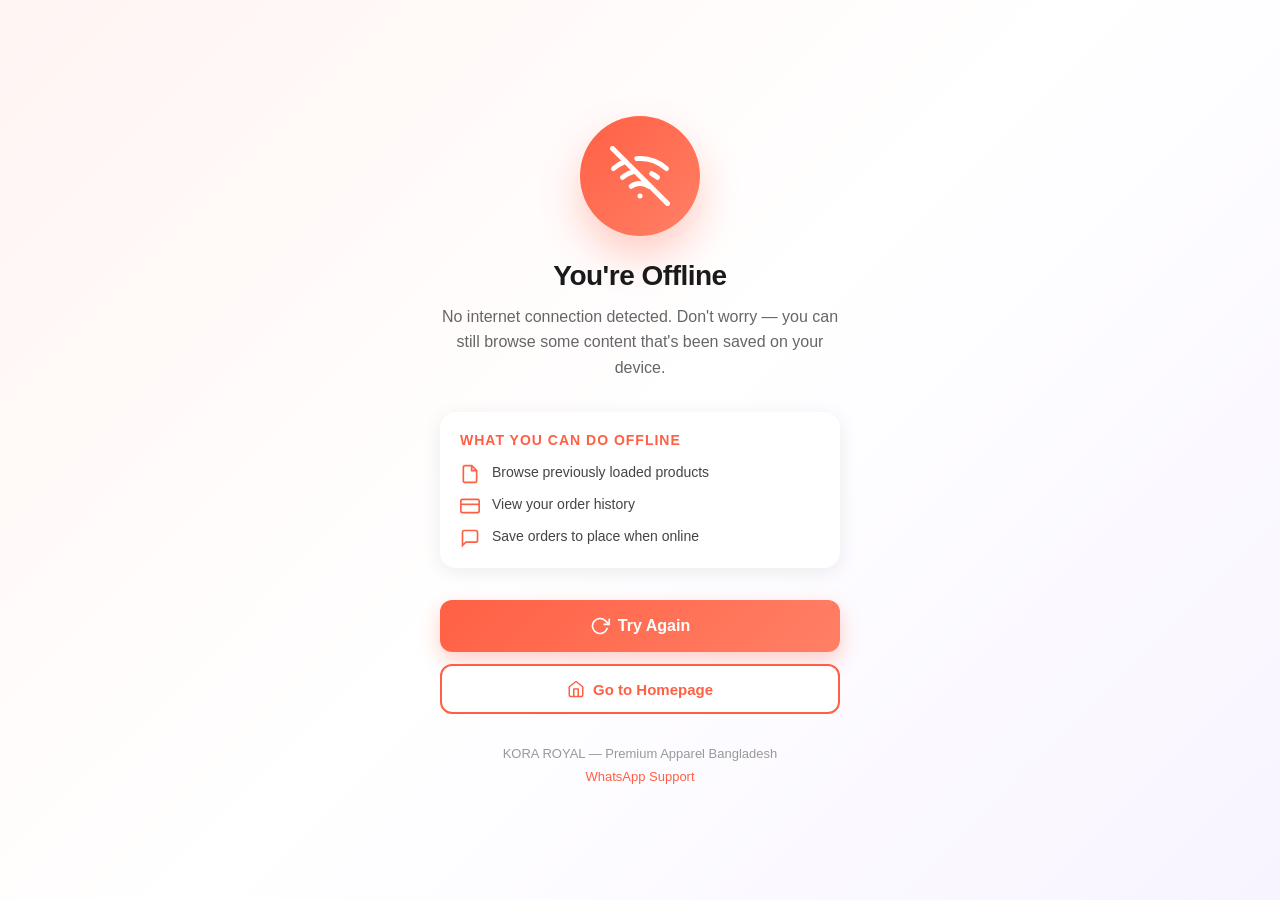
<file: offline.html>
<!DOCTYPE html>
<html lang="en" data-theme="light" data-lang="en">
<head>
  <meta charset="UTF-8" />
  <meta name="viewport" content="width=device-width, initial-scale=1.0" />
  <title>Offline — KORA ROYAL</title>
  <meta name="robots" content="noindex, nofollow" />
  <link rel="manifest" href="/manifest.json" />
  <meta name="theme-color" content="#FF6044" />
  <meta name="apple-mobile-web-app-capable" content="yes" />
  <meta name="apple-mobile-web-app-status-bar-style" content="default" />
  <meta name="apple-mobile-web-app-title" content="KORA ROYAL" />
  <link rel="apple-touch-icon" href="/icons-svg/icon-192x192.svg" />
  
  <style>
    * {
      margin: 0;
      padding: 0;
      box-sizing: border-box;
    }
    
    body {
      font-family: 'Outfit', -apple-system, BlinkMacSystemFont, 'Segoe UI', Roboto, sans-serif;
      background: linear-gradient(135deg, #fff5f3 0%, #fff 50%, #f8f4ff 100%);
      min-height: 100vh;
      display: flex;
      align-items: center;
      justify-content: center;
      padding: 20px;
    }
    
    .offline-container {
      max-width: 400px;
      text-align: center;
      animation: fadeIn 0.5s ease;
    }
    
    @keyframes fadeIn {
      from { opacity: 0; transform: translateY(20px); }
      to { opacity: 1; transform: translateY(0); }
    }
    
    .offline-icon {
      width: 120px;
      height: 120px;
      margin: 0 auto 24px;
      background: linear-gradient(135deg, #FF6044 0%, #FF8066 100%);
      border-radius: 50%;
      display: flex;
      align-items: center;
      justify-content: center;
      box-shadow: 0 20px 40px rgba(255, 96, 68, 0.3);
    }
    
    .offline-icon svg {
      width: 60px;
      height: 60px;
      color: white;
    }
    
    .offline-title {
      font-size: 28px;
      font-weight: 800;
      color: #1a1a1a;
      margin-bottom: 12px;
      letter-spacing: -0.5px;
    }
    
    .offline-subtitle {
      font-size: 16px;
      color: #666;
      line-height: 1.6;
      margin-bottom: 32px;
    }
    
    .offline-features {
      background: white;
      border-radius: 16px;
      padding: 20px;
      margin-bottom: 32px;
      box-shadow: 0 4px 20px rgba(0, 0, 0, 0.08);
      text-align: left;
    }
    
    .offline-features h3 {
      font-size: 14px;
      font-weight: 700;
      color: #FF6044;
      text-transform: uppercase;
      letter-spacing: 1px;
      margin-bottom: 16px;
    }
    
    .feature-item {
      display: flex;
      align-items: flex-start;
      gap: 12px;
      margin-bottom: 12px;
      font-size: 14px;
      color: #444;
    }
    
    .feature-item:last-child {
      margin-bottom: 0;
    }
    
    .feature-icon {
      width: 20px;
      height: 20px;
      flex-shrink: 0;
      color: #FF6044;
    }
    
    .offline-actions {
      display: flex;
      flex-direction: column;
      gap: 12px;
    }
    
    .btn-primary {
      display: inline-flex;
      align-items: center;
      justify-content: center;
      gap: 8px;
      padding: 16px 32px;
      background: linear-gradient(135deg, #FF6044 0%, #FF8066 100%);
      color: white;
      border: none;
      border-radius: 12px;
      font-size: 16px;
      font-weight: 700;
      cursor: pointer;
      transition: all 0.2s;
      box-shadow: 0 8px 20px rgba(255, 96, 68, 0.3);
    }
    
    .btn-primary:hover {
      transform: translateY(-2px);
      box-shadow: 0 12px 25px rgba(255, 96, 68, 0.4);
    }
    
    .btn-primary:active {
      transform: translateY(0);
    }
    
    .btn-secondary {
      display: inline-flex;
      align-items: center;
      justify-content: center;
      gap: 8px;
      padding: 14px 28px;
      background: white;
      color: #FF6044;
      border: 2px solid #FF6044;
      border-radius: 12px;
      font-size: 15px;
      font-weight: 600;
      cursor: pointer;
      transition: all 0.2s;
    }
    
    .btn-secondary:hover {
      background: #fff5f3;
    }
    
    .offline-footer {
      margin-top: 32px;
      font-size: 13px;
      color: #999;
    }
    
    .offline-footer a {
      color: #FF6044;
      text-decoration: none;
    }
    
    /* Dark theme */
    [data-theme="dark"] body {
      background: linear-gradient(135deg, #1a1215 0%, #121313 50%, #151218 100%);
    }
    
    [data-theme="dark"] .offline-title {
      color: #fff;
    }
    
    [data-theme="dark"] .offline-subtitle {
      color: #aaa;
    }
    
    [data-theme="dark"] .offline-features {
      background: #1e1e1e;
      box-shadow: 0 4px 20px rgba(0, 0, 0, 0.3);
    }
    
    [data-theme="dark"] .feature-item {
      color: #ccc;
    }
    
    [data-theme="dark"] .btn-secondary {
      background: #1e1e1e;
      border-color: #FF6044;
      color: #FF6044;
    }
    
    [data-theme="dark"] .btn-secondary:hover {
      background: #2a1a1a;
    }
  </style>
</head>
<body>
  <div class="offline-container">
    <div class="offline-icon">
      <svg xmlns="http://www.w3.org/2000/svg" viewBox="0 0 24 24" fill="none" stroke="currentColor" stroke-width="2" stroke-linecap="round" stroke-linejoin="round">
        <line x1="1" y1="1" x2="23" y2="23"></line>
        <path d="M16.72 11.06A10.94 10.94 0 0 1 19 12.55"></path>
        <path d="M5 12.55a10.94 10.94 0 0 1 5.17-2.39"></path>
        <path d="M10.71 5.05A16 16 0 0 1 22.56 9"></path>
        <path d="M1.42 9a15.91 15.91 0 0 1 4.7-2.88"></path>
        <path d="M8.53 16.11a6 6 0 0 1 6.95 0"></path>
        <line x1="12" y1="20" x2="12.01" y2="20"></line>
      </svg>
    </div>
    
    <h1 class="offline-title">You're Offline</h1>
    <p class="offline-subtitle">
      No internet connection detected. Don't worry — you can still browse some content that's been saved on your device.
    </p>
    
    <div class="offline-features">
      <h3>What you can do offline</h3>
      <div class="feature-item">
        <svg class="feature-icon" viewBox="0 0 24 24" fill="none" stroke="currentColor" stroke-width="2">
          <path d="M14 2H6a2 2 0 0 0-2 2v16a2 2 0 0 0 2 2h12a2 2 0 0 0 2-2V8z"></path>
          <polyline points="14 2 14 8 20 8"></polyline>
        </svg>
        <span>Browse previously loaded products</span>
      </div>
      <div class="feature-item">
        <svg class="feature-icon" viewBox="0 0 24 24" fill="none" stroke="currentColor" stroke-width="2">
          <rect x="1" y="4" width="22" height="16" rx="2" ry="2"></rect>
          <line x1="1" y1="10" x2="23" y2="10"></line>
        </svg>
        <span>View your order history</span>
      </div>
      <div class="feature-item">
        <svg class="feature-icon" viewBox="0 0 24 24" fill="none" stroke="currentColor" stroke-width="2">
          <path d="M21 15a2 2 0 0 1-2 2H7l-4 4V5a2 2 0 0 1 2-2h14a2 2 0 0 1 2 2z"></path>
        </svg>
        <span>Save orders to place when online</span>
      </div>
    </div>
    
    <div class="offline-actions">
      <button class="btn-primary" onclick="retryConnection()">
        <svg width="20" height="20" viewBox="0 0 24 24" fill="none" stroke="currentColor" stroke-width="2" stroke-linecap="round" stroke-linejoin="round">
          <polyline points="23 4 23 10 17 10"></polyline>
          <path d="M20.49 15a9 9 0 1 1-2.12-9.36L23 10"></path>
        </svg>
        Try Again
      </button>
      <button class="btn-secondary" onclick="goHome()">
        <svg width="18" height="18" viewBox="0 0 24 24" fill="none" stroke="currentColor" stroke-width="2" stroke-linecap="round" stroke-linejoin="round">
          <path d="M3 9l9-7 9 7v11a2 2 0 0 1-2 2H5a2 2 0 0 1-2-2z"></path>
          <polyline points="9 22 9 12 15 12 15 22"></polyline>
        </svg>
        Go to Homepage
      </button>
    </div>
    
    <div class="offline-footer">
      <p>KORA ROYAL — Premium Apparel Bangladesh</p>
      <p style="margin-top: 8px;">
        <a href="https://wa.me/8801935158745">WhatsApp Support</a>
      </p>
    </div>
  </div>
  
  <script>
    // Detect theme
    const savedTheme = localStorage.getItem('kr-theme') || 'light';
    document.documentElement.setAttribute('data-theme', savedTheme);
    
    // Retry connection
    function retryConnection() {
      if (navigator.onLine) {
        window.location.reload();
      } else {
        // Show checking animation
        const btn = document.querySelector('.btn-primary');
        btn.innerHTML = `
          <svg width="20" height="20" viewBox="0 0 24 24" fill="none" stroke="currentColor" stroke-width="2" style="animation: spin 1s linear infinite;">
            <path d="M21 12a9 9 0 11-6.219-8.56"></path>
          </svg>
          Checking...
        `;
        
        setTimeout(() => {
          if (navigator.onLine) {
            window.location.reload();
          } else {
            btn.innerHTML = `
              <svg width="20" height="20" viewBox="0 0 24 24" fill="none" stroke="currentColor" stroke-width="2">
                <line x1="18" y1="6" x2="6" y2="18"></line>
                <line x1="6" y1="6" x2="18" y2="18"></line>
              </svg>
              Still Offline
            `;
            setTimeout(() => {
              btn.innerHTML = `
                <svg width="20" height="20" viewBox="0 0 24 24" fill="none" stroke="currentColor" stroke-width="2">
                  <polyline points="23 4 23 10 17 10"></polyline>
                  <path d="M20.49 15a9 9 0 1 1-2.12-9.36L23 10"></path>
                </svg>
                Try Again
              `;
            }, 2000);
          }
        }, 1500);
      }
    }
    
    // Go to homepage
    function goHome() {
      window.location.href = '/';
    }
    
    // Listen for online status
    window.addEventListener('online', () => {
      setTimeout(() => {
        window.location.reload();
      }, 500);
    });
    
    // Add spin animation
    const style = document.createElement('style');
    style.textContent = `
      @keyframes spin {
        from { transform: rotate(0deg); }
        to { transform: rotate(360deg); }
      }
    `;
    document.head.appendChild(style);
  </script>
</body>
</html>
</file>
